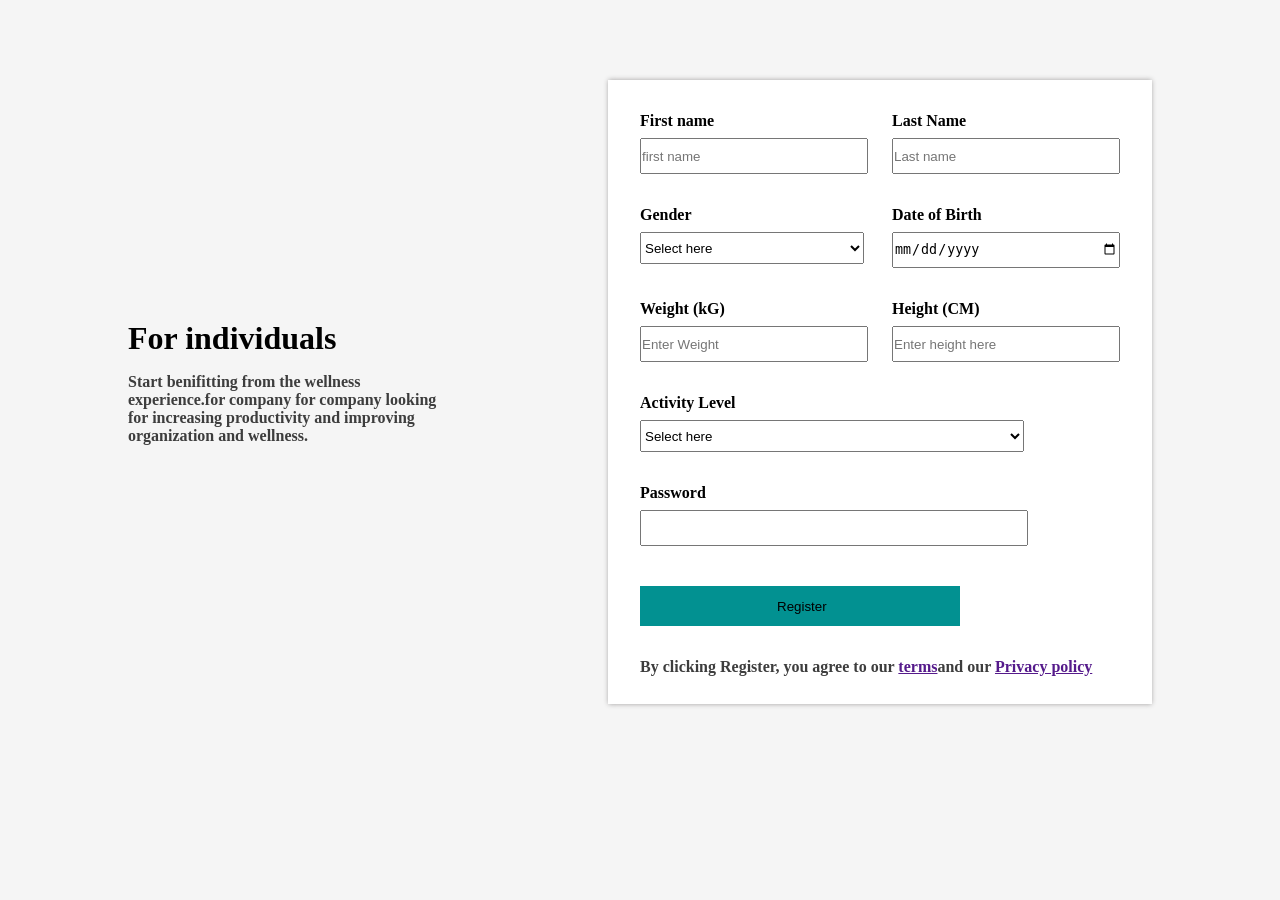
<file: index.html>
<!DOCTYPE html>
<html lang="en">
  <head>
    <meta charset="UTF-8" />
    <meta name="viewport" content="width=device-width, initial-scale=1.0" />
    <title>Document</title>
    <link rel="stylesheet" href="./triccy.css">
  </head>
<div class="all">  <div class="text">
  <body>
    <h1>For individuals</h1>
    <p>
      Start benifitting from the wellness experience.for company for company
      looking for increasing productivity and improving organization and
      wellness.
    </p>
</div>
  <div class="form">
    <form>
      <div class="name">
        <div class="first">
          <label for="name" id="first">First name <br></label >
            <input type="text"  class="input" placeholder="first name" required />
        </div>
        <a href="_parent"></a>
          <div class="second">
            <label for="name" id="second">Last Name <br> </label>
            <input type="text" class="input" placeholder="Last name" required /></div>
      </div>
    
      <div class="secondform">
        <div class="gender"><label for="Gender" id="third">Gender</label>
          <select id="option" >
            <option value="select">Select here</option>
            <option value="female">female</option>
            <option value="female">male</option>
          </select>
          </div>

      <div class="date">
        <label for="" id="fouth">Date of Birth</label ><br>
          <input type="date" />
        
          <br />
         </div>
      </div>
     <div class="thirdform">
      <div class="weight">
        <label for="" id="fifth">Weight (kG)</label><br>
      <input type="text" placeholder="Enter Weight" required />
      </div>
      <div class="height">
        <label for="" fifth>Height (CM)</label><br>
      <input type="text" class="input" placeholder="Enter height here" required />
      </div>
     </div>
      <label for="" id="fifth">Activity Level</label><br>
      <select id="option2">
        <option value="Select">Select here</option>
        <option value=""></option>
      </select>
      <br />
      <div class="password">
        <label for="" id="fifth">Password</label><br>
      <input class="input" type="password" />
      </div>
      <input type="submit" value=" Register" id="submit">
    </form>
    <p>By clicking Register, you agree to our <a href="">terms</a>and our <a href=>Privacy policy</a></p>
  </div>
</div>
<script src="./form.js"></script>
  </body>
</html>
</file>
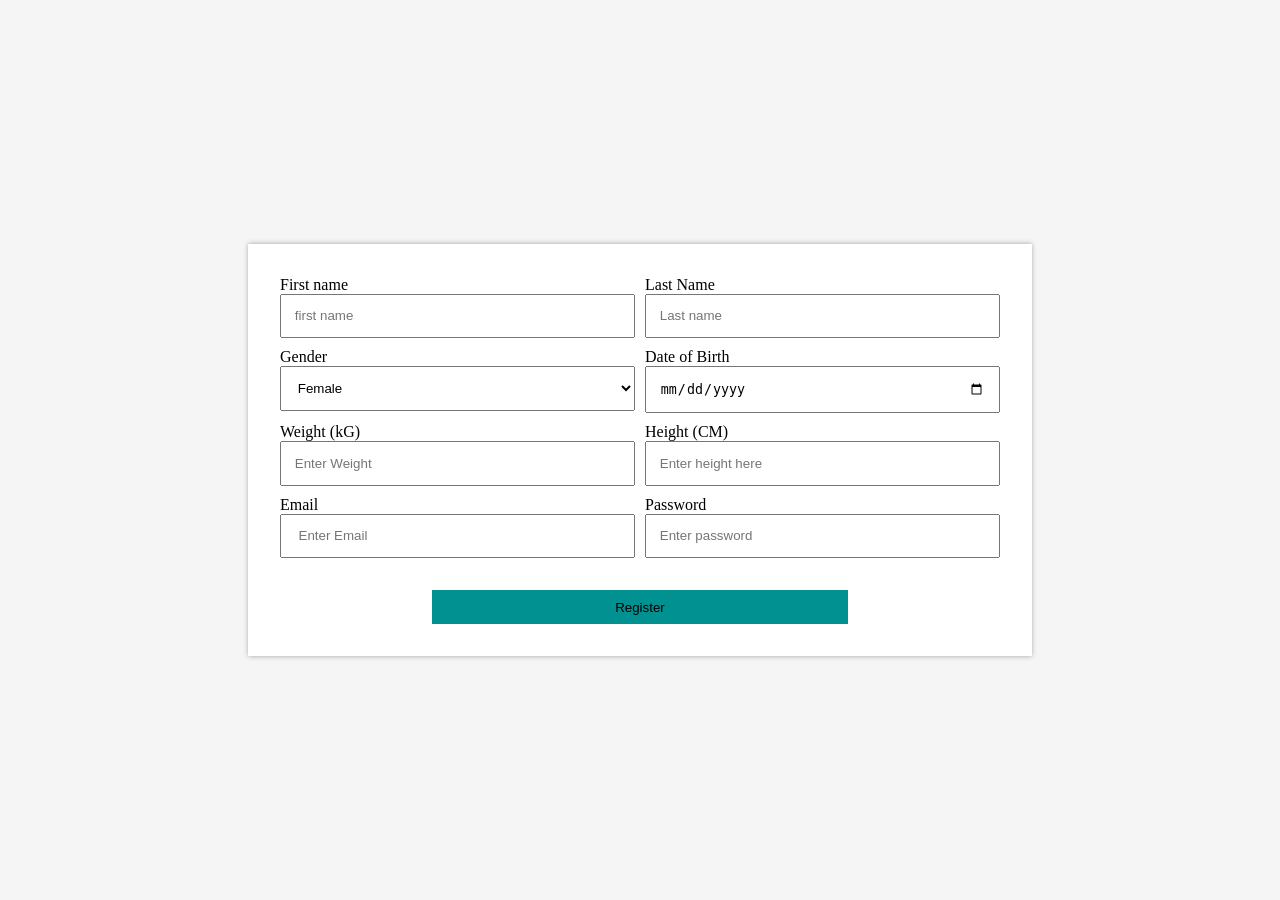
<file: triccy project/index.html>
<!doctype html>
<html lang="en">
  <head>
    <meta charset="UTF-8" />
    <meta name="viewport" content="width=device-width, initial-scale=1.0" />
    <title>form</title>
    <link rel="stylesheet" href="./index.css" />
  </head>

  <body>
    <div class="form-container">
      <div class="form-container-inner">
        <form action="" id="form" class="form">
          <div class="first form-field">
            <label for="First name">First name </label>
            <input
              type="text"
              placeholder="first name"
              required
              id="firstname"
              class="input"
            />
          </div>
          <div class="second form-field">
            <label for="Last name">Last Name </label>
            <input
              type="text"
              placeholder="Last name"
              required
              id="lastname"
              class="input"
            />
          </div>

          <div class="gender form-field">
            <label for="Gender" id="third">Gender</label>
            <select id="option" class="input">
              <option value="female">Female</option>
              <option value="male">Male</option>
            </select>
          </div>

          <div class="date form-field">
            <label for="Date of birth" id="dateofbirth">Date of Birth</label>
            <input type="date" id="date" class="input" />
          </div>

          <div class="weight form-field">
            <label for="Weight">Weight (kG)</label>
            <input
              type="number"
              placeholder="Enter Weight"
              id="weight"
              class="input"
              required
            />
          </div>
          <div class="Height form-field">
            <label for="height">Height (CM)</label>
            <input
              type="number"
              placeholder="Enter height here"
              id="height"
              class="input"
              required
            />
          </div>
          <div class="email form-field">
            <label for="Email">Email</label>
            <input
              type="email"
              id="email"
              class="input"
              required
              placeholder=" Enter Email"
            />
          </div>

          <div class="password form-field">
            <label for="Password">Password</label>
            <input
              type="password"
              id="password"
              class="input"
              name="Password"
              placeholder="Enter password"
              required
            />
          </div>
        </form>
        <div class="button">
          <button id="Register" type="submit" form="form">Register</button>
        </div>
      </div>
    </div>
    <script src="./form.js"></script>
  </body>
</html>
</file>
<file: triccy.css>
* {
  padding: 0;
  margin: 0;
}
body {
  background-color: whitesmoke;
  font-family: Arial, Helvetica, sans-serif v;
}
.all {
  display: flex;
  justify-content: center;
}
.form {
  background-color: white;
  height: 35rem;
  width: 30rem;
  margin-top: 5rem;
  padding: 2rem;
  box-shadow: 0.1px 0px 5px rgb(158, 157, 157);
}
.text {
  margin-top: 20rem;
  width: 20rem;
  margin-right: 10rem;
}

label {
  font-weight: bold;
  margin-bottom: 1.5rem;
}

input {
  height: 2rem;
  width: 14rem;
  margin-top: 0.5rem;
}
input:hover {
  border-color: aqua;
}
.name {
  display: flex;
  justify-content: space-between;
  margin-bottom: 2rem;
}
.secondform {
  display: flex;
  justify-content: space-between;
  margin-bottom: 2rem;
}
#option {
  height: 2rem;
  width: 14rem;
  margin-top: 0.5rem;
}
.thirdform {
  display: flex;
  justify-content: space-between;
  margin-bottom: 2rem;
}
#option2 {
  height: 2rem;
  width: 24rem;
  margin-bottom: 2rem;
  margin-top: 0.5rem;
}
.password input {
  width: 24rem;
  height: 2rem;
  margin-bottom: 2rem;
}
#submit {
  width: 20rem;
  height: 2.5rem;
  background-color: rgb(2, 145, 145);
  border: none;
  margin-bottom: 2rem;
}
#submit:hover {
  background-color: #0becec;
}
h1 {
  margin-bottom: 1rem;
}
p {
  color: rgb(61, 61, 61);
  font-weight: bold;
}
</file>
<file: triccy project/index.css>
* {
  padding: 0;
  margin: 0;
}
body {
  height: 100vh;
  width: 100vw;
  background-color: whitesmoke;
}
.form-container {
  height: 100%;
  display: flex;
  flex-direction: column;
  justify-content: center;
  align-items: center;
  /* padding: 3rem 2rem; */
  gap: 1rem;
}
.form-container-inner {
  width: 100%;
  max-width: 45rem;
  min-width: 200px;
  box-shadow: 0.1px 0px 5px rgb(158, 157, 157);
  background-color: white;
  padding: 2rem 2rem;
}
.form {
  /* padding: 3rem 2rem; */
  display: grid;
  grid-template-columns: 1fr 1fr;
  gap: 10px;
}
.input,
#option {
  padding: 0.8rem;
}

.form-field {
  display: flex;
  flex-direction: column;
}

#Register {
  padding: 0.6rem;
  width: 70%;
  max-width: 26rem;
  margin-top: 2rem;
  background-color: rgb(2, 145, 145);
  border: none;
  /* margin-left: 10rem; */
}

.button {
  display: flex;
  justify-content: center;
  /* width: 100%; */
  /* max-width: 26rem; */
}

@media (max-width: 998px) {
  .form-container {
    width: 80%;
    margin: 0 auto;
  }
}

@media (max-width: 768px) {
  .form-container {
    max-width: 40rem;
    padding: 2rem 2rem;
  }

  .form {
    grid-template-columns: 1fr;
  }
}

@media (max-width: 414px) {
  .form-container-inner {
    width: 75%;
  }
  .form {
    grid-template-rows: 1fr;
    gap: 10px;
  }
}
</file>
